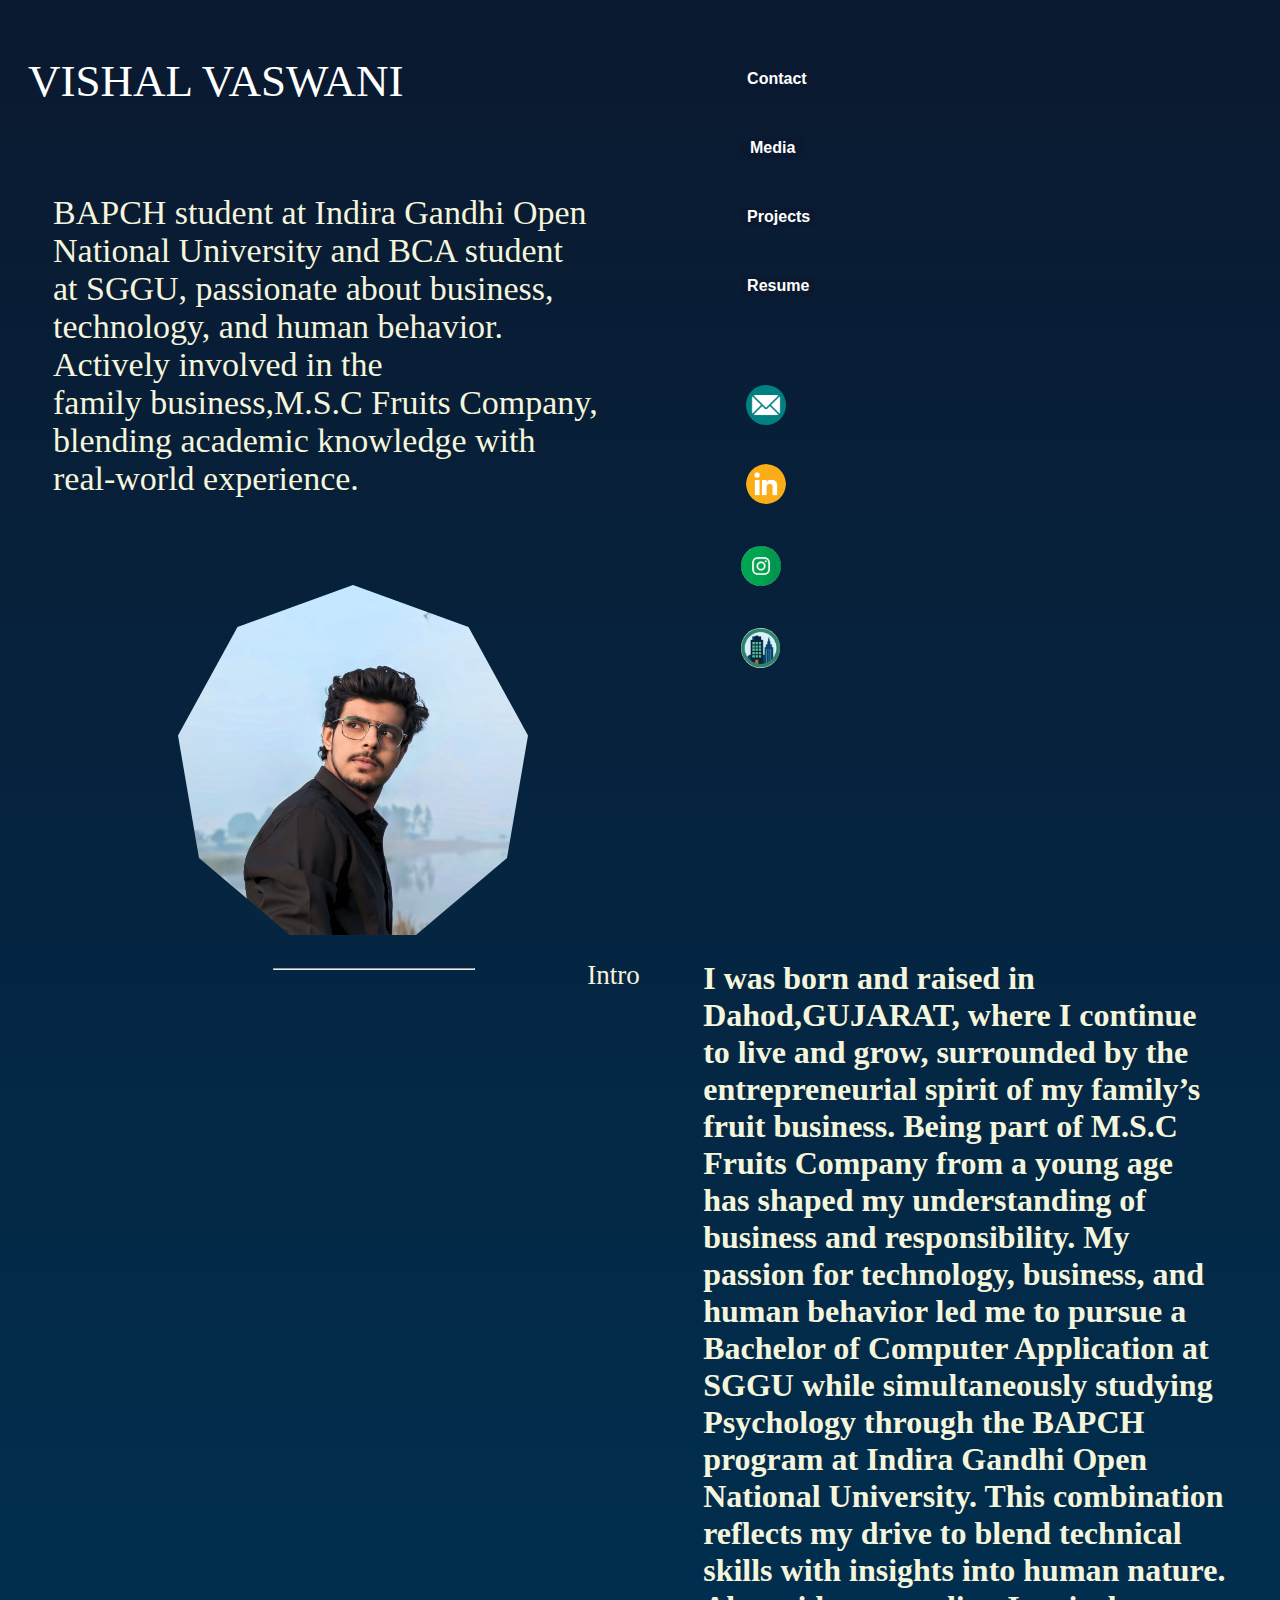
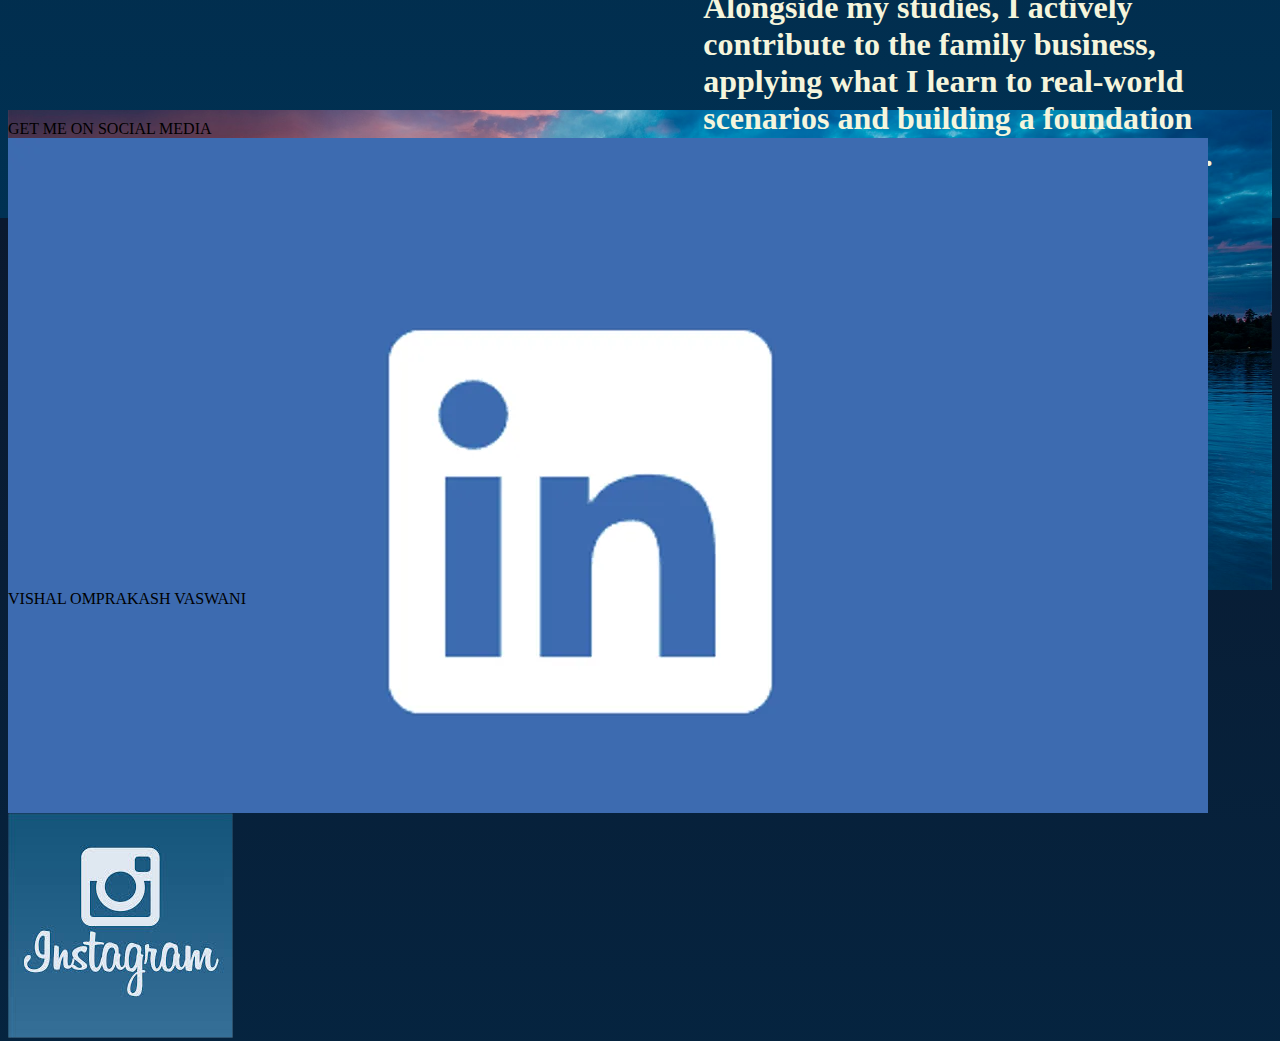
<file: index.html>
<html>
    <head>
        <title>
            VISHAL VASWANI
        </title>
        <link href="style.css" rel="stylesheet" type="text/css">
    </head>
    <body class="body">

    <div class="header">

        <div class="name">
            VISHAL VASWANI
        </div>
<div class="mx425">
        <div class="contact">
         <a href="contact.html"> 
             <button style="background-color: #0A192F; color: white;
             border: 0; font-weight: 700; font-size: 16px;">
                 Contact</button></a>
        </div>

        <div class="contact">
           <a href="media.html">
            <button style=" color: white;background-color: #0A192F;
             border: 0; font-weight: 700; font-size: 16px;">
              Media </button></a>
        </div>

        <div class="contact">
          <a href="projects.html">
            <button style="background-color: #0A192F;color: white;
             border: 0; font-weight: 700; font-size: 16px;">
             Projects</button></a>  
        </div>

        <div class="contact">
           <a href="resume.html">
            <button style="background-color: #0A192F;color: white;
             border: 0; font-weight: 700; font-size: 16px;">
             Resume</button></a> 
        </div>


        <div class="mx4255">


        

        <div >
          <a href="mailto:vishalomprakash169@gmail.com"> 
             <img src="eml.png" class="hbtn" style="margin-left: 5px;">
            </a>
        </div>

        <div >
           <a href="https://www.linkedin.com/in/vishal-vaswani-362831256?utm_source=share&utm_campaign=share_via&utm_content=profile&utm_medium=android_app">
             <img src="lk.png" class="hbtn2" style="margin-left: 5px;">
            </a>
        </div>

        <div >
            <a href=" https://www.instagram.com/vishal.vaswani_6355/">
            <img src="ist.jpeg" class="hbtn3"> </a>
        </div>

        <div >
            <a href="https://g.co/kgs/vkYXaao">
            <img src="bs.jpeg" class="hbtn4"></a>
        </div>
        
        </div>
    </div>
    </div>

<div class="bioandpic">
    <div class="bio">
<pre class="biotxt">
BAPCH student at Indira Gandhi Open 
National University and BCA student
at SGGU, passionate about business,
technology, and human behavior.
Actively involved in the
family business,M.S.C Fruits Company,
blending academic knowledge with
real-world experience.
</pre>
    </div>
    
        


</div>
<img class="pic1" src="my pic3.jpg">
<div class="intro">
        
  <div><hr class="line"></div> 

    <div class="intw">Intro</div>

    <div class="pint">
<per class="inttext">
I was born and raised in Dahod,GUJARAT,
where I continue to live and grow,
surrounded by the entrepreneurial
spirit of my family’s fruit business.
Being part of M.S.C Fruits Company
from a young age has shaped my 
understanding of business and responsibility.
My passion for technology, business,
and human behavior led me to pursue
a Bachelor of Computer Application
at SGGU while simultaneously
studying Psychology through the
BAPCH program at Indira Gandhi
Open National University.
This combination reflects my drive
to blend technical skills with
insights into human nature.
Alongside my studies, I actively
contribute to the family business,
applying what I learn to real-world
scenarios and building a foundation
for future entrepreneurial endeavors.
</per>
    </div>
</div>


<div class="footer">
   <!--  <hr style="margin-bottom: 20px;">
   <div class="fname">VISHAL OMPRAKASH VASWANI</div>
    <hr style="width: 520px;">-->
    GET ME ON SOCIAL MEDIA <a href="https://www.linkedin.com/in/vishal-vaswani-362831256?utm_source=share&utm_campaign=share_via&utm_content=profile&utm_medium=android_app">
    <img src="linkedin.webp" class="endimg"></a>
    <a href=" https://www.instagram.com/vishal.vaswani_6355/">
    <img src="insta.jpeg" alt="" class="endimg1"></a>
    
    
</div>
<div class="end">VISHAL OMPRAKASH VASWANI</div>






    </body>
</html>
</file>
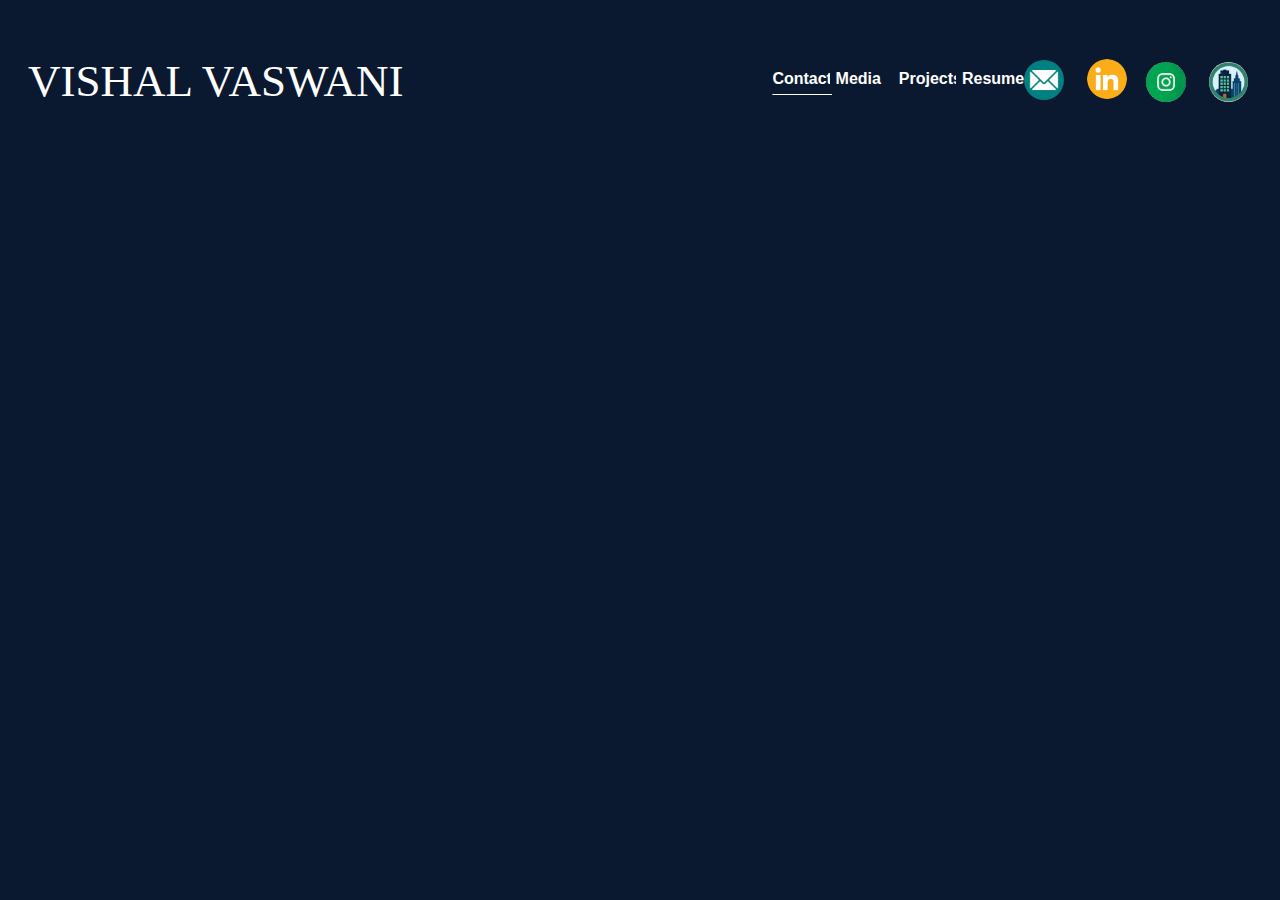
<file: contact.html>
<html>
    <head>
        <title>
            CONTACT
        </title>
        <link href="cstyle.css" rel="stylesheet" type="text/css">
    </head>
    <body class="body">

    <div class="header">

        <div class="name">
            VISHAL VASWANI
        </div>

        <div class="contact">
         <a href="contact.html"> 
            
             <button style=" background-color: #0A192F;          color: white;
             border: 0; font-weight: 700; font-size: 16px; text-underline-offset: 10px; 
             text-decoration-thickness: 3.1px;">
                <u> Contact</u>
            </button>
        
        </a>
        </div>

        <div class="contact">
           <a href="media.html">
            <button style="background-color: #0A192F; color: white;
             border: 0; font-weight: 700; font-size: 16px;">
              Media </button></a>
        </div>

        <div class="contact">
          <a href="projects.html">
            <button style="background-color: #0A192F;color: white;
             border: 0; font-weight: 700; font-size: 16px;">
             Projects</button></a>  
        </div>

        <div class="contact">
           <a href="resume.html">
            <button style="background-color: #0A192F; color: white;
             border: 0; font-weight: 700; font-size: 16px;">
             Resume</button></a> 
        </div>

        <div >
          <a href="mailto:vishalomprakash169@gmail.com" > 
             <img src="eml.png" class="hbtn" style="margin-left: 5px";>
            </a>
        </div>

        <div >
           <a href="https://www.linkedin.com/in/vishal-vaswani-362831256?utm_source=share&utm_campaign=share_via&utm_content=profile&utm_medium=android_app">
             <img src="lk.png" class="hbtn2" style="margin-left: 5px";>
            </a>
        </div>

        <div >
            <a href=" https://www.instagram.com/vishal.vaswani_6355/">
            <img src="ist.jpeg" class="hbtn3"> </a>
        </div>

        <div >
            <a href="https://g.co/kgs/vkYXaao">
            <img src="bs.jpeg" class="hbtn4"></a>
        </div>

    </div>

    </body>
</html>
</file>
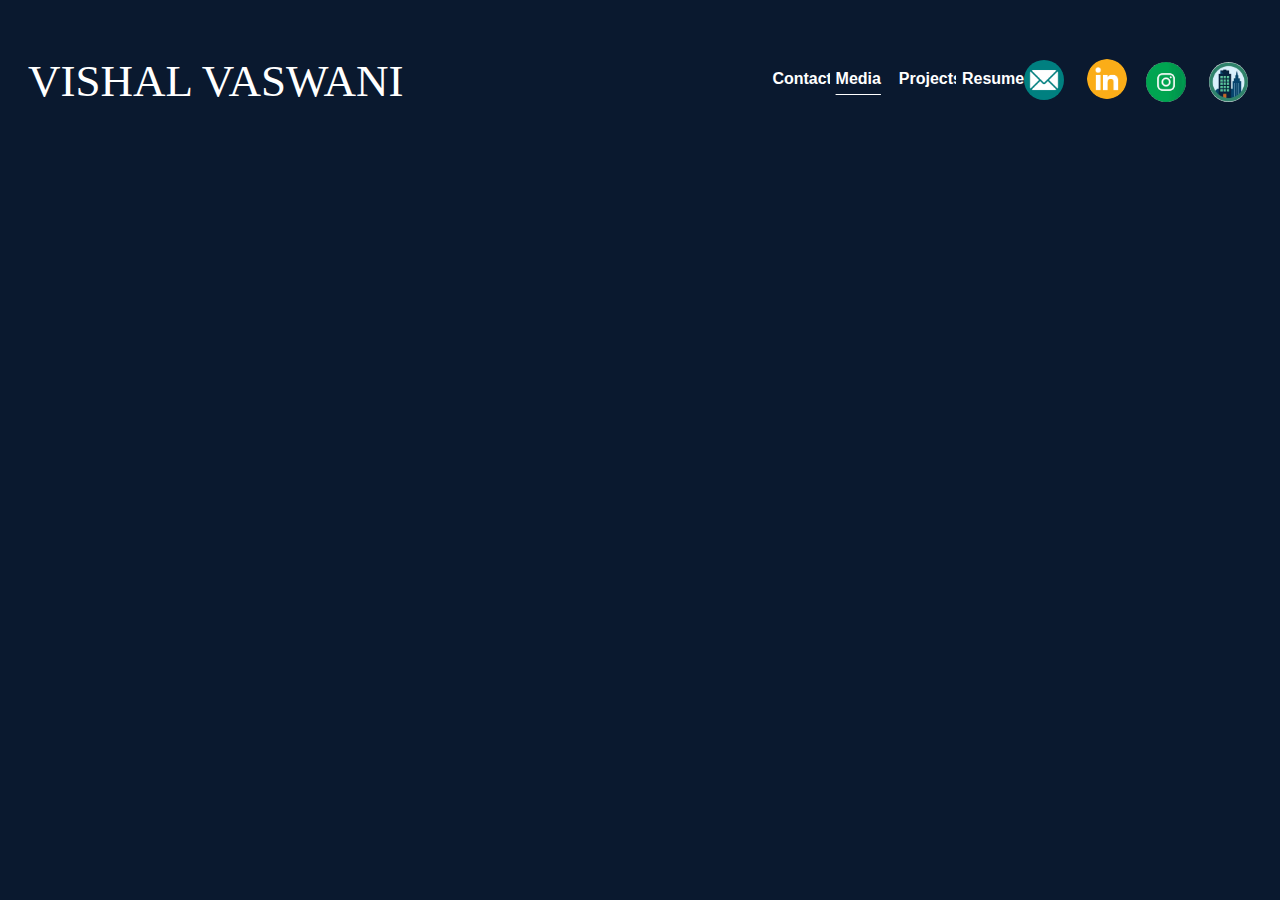
<file: media.html>
<html>
    <head>
        <title>
            MEDIA
        </title>
        <link href="mstyle.css" rel="stylesheet" type="text/css">
    </head>
    <body class="body">

    <div class="header">

        <div class="name">
            VISHAL VASWANI
        </div>

        <div class="contact">
         <a href="contact.html"> 
             <button style="background-color: #0A192F; color: white;
             border: 0; font-weight: 700; font-size: 16px;">
                 Contact</button></a>
        </div>

        <div class="contact">
           <a href="media.html">
            <button style=" color: white;background-color: #0A192F;
             border: 0; font-weight: 700; font-size: 16px; text-underline-offset: 10px; 
             text-decoration-thickness: 3.1px;">
              <u>Media </u></button></a>
        </div>

        <div class="contact">
          <a href="projects.html">
            <button style="background-color: #0A192F;color: white;
             border: 0; font-weight: 700; font-size: 16px;">
             Projects</button></a>  
        </div>

        <div class="contact">
           <a href="resume.html">
            <button style="background-color: #0A192F;color: white;
             border: 0; font-weight: 700; font-size: 16px;">
             Resume</button></a> 
        </div>

        <div >
          <a href="mailto:vishalomprakash169@gmail.com"> 
             <img src="eml.png" class="hbtn" style="margin-left: 5px;">
            </a>
        </div>

        <div >
           <a href="https://www.linkedin.com/in/vishal-vaswani-362831256?utm_source=share&utm_campaign=share_via&utm_content=profile&utm_medium=android_app">
             <img src="lk.png" class="hbtn2" style="margin-left: 5px;">
            </a>
        </div>

        <div >
            <a href=" https://www.instagram.com/vishal.vaswani_6355/">
            <img src="ist.jpeg" class="hbtn3"> </a>
        </div>

        <div >
            <a href="https://g.co/kgs/vkYXaao">
            <img src="bs.jpeg" class="hbtn4"></a>
        </div>
    </div>


    









    </body>
</html>
</file>
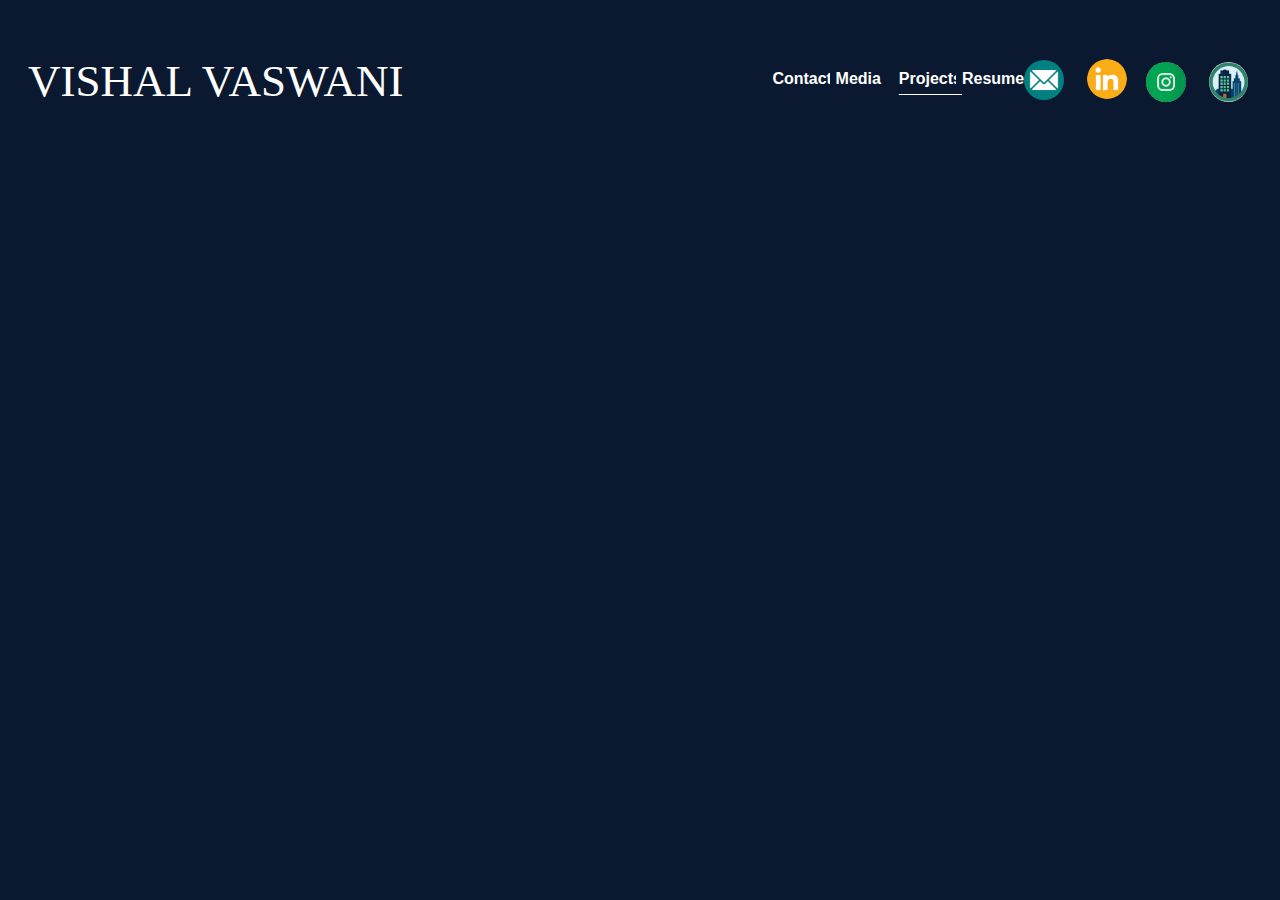
<file: projects.html>
<html>
    <head>
        <title>
            PROJECT
        </title>
        <link href="pstyle.css" rel="stylesheet" type="text/css">
    </head>
    <body class="body">

    <div class="header">

        <div class="name">
            VISHAL VASWANI
        </div>

        <div class="contact">
         <a href="contact.html"> 
             <button style="background-color: #0A192F; color: white;
             border: 0; font-weight: 700; font-size: 16px;">
                 Contact</button></a>
        </div>

        <div class="contact">
           <a href="media.html">
            <button style=" color: white;background-color: #0A192F;
             border: 0; font-weight: 700; font-size: 16px;">
              Media </button></a>
        </div>

        <div class="contact">
          <a href="projects.html">
            <button style="background-color: #0A192F; color: white;
             border: 0; font-weight: 700; font-size: 16px; text-underline-offset: 10px; 
             text-decoration-thickness: 3.1px;">
            <u>Projects </u> </button></a>  
        </div>

        <div class="contact">
           <a href="resume.html">
            <button style="background-color: #0A192F;color: white;
             border: 0; font-weight: 700; font-size: 16px;">
             Resume</button></a> 
        </div>

        <div >
          <a href="mailto:vishalomprakash169@gmail.com"> 
             <img src="eml.png" class="hbtn" style="margin-left: 5px;">
            </a>
        </div>

        <div >
           <a href="https://www.linkedin.com/in/vishal-vaswani-362831256?utm_source=share&utm_campaign=share_via&utm_content=profile&utm_medium=android_app">
             <img src="lk.png" class="hbtn2" style="margin-left: 5px;">
            </a>
        </div>

        <div >
            <a href=" https://www.instagram.com/vishal.vaswani_6355/">
            <img src="ist.jpeg" class="hbtn3"> </a>
        </div>

        <div >
            <a href="https://g.co/kgs/vkYXaao">
            <img src="bs.jpeg" class="hbtn4"></a>
        </div>
    </div>


    









    </body>
</html>
</file>
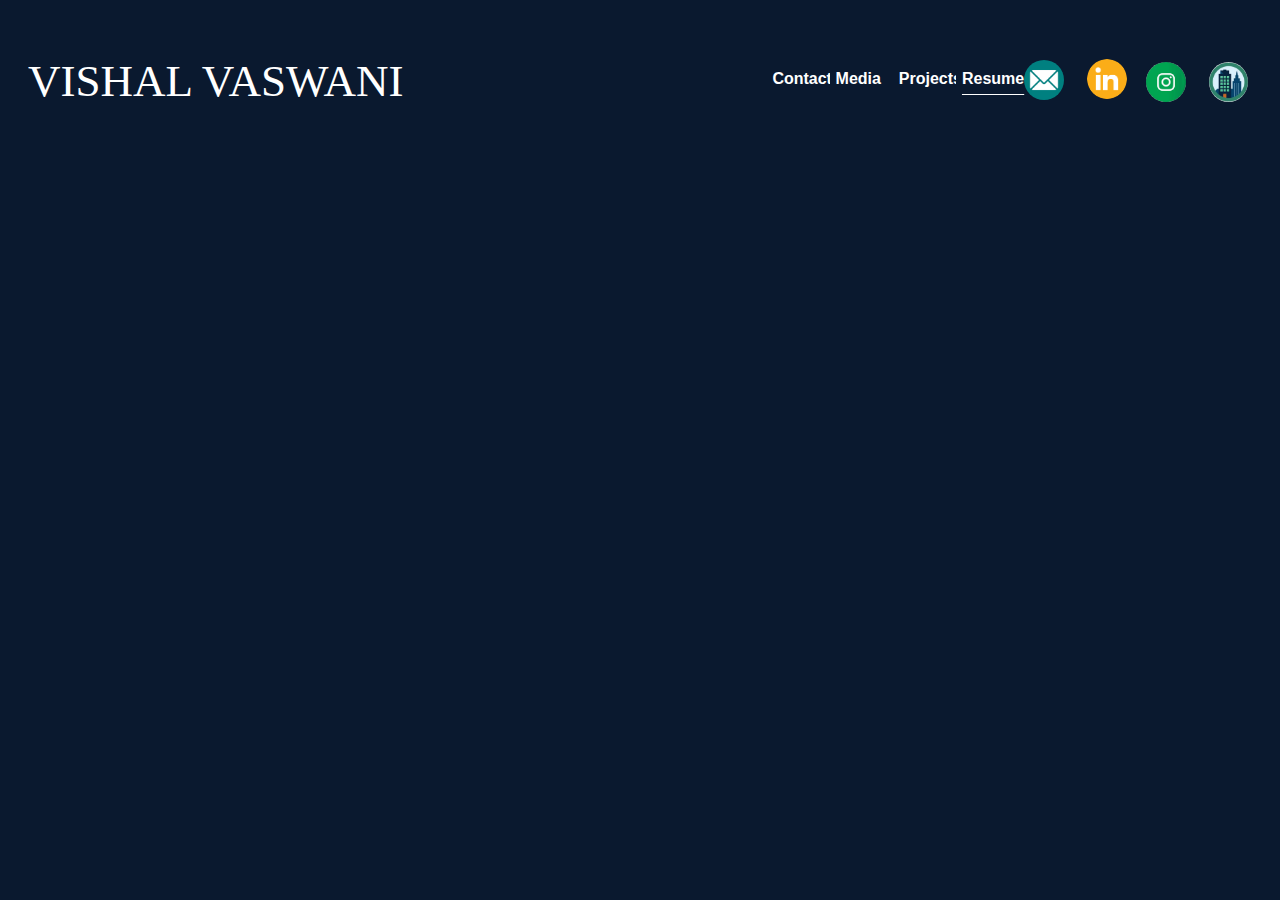
<file: resume.html>
<html>
    <head>
        <title>
            RESUME
        </title>
        <link href="rstyle.css" rel="stylesheet" type="text/css">
    </head>
    <body class="body">

    <div class="header">

        <div class="name">
            VISHAL VASWANI
        </div>

        <div class="contact">
         <a href="contact.html"> 
             <button style="background-color: #0A192F;color: white;
             border: 0; font-weight: 700; font-size: 16px;">
                 Contact</button></a>
        </div>

        <div class="contact">
           <a href="media.html">
            <button style=" color: white;background-color: #0A192F;
             border: 0; font-weight: 700; font-size: 16px;">
              Media </button></a>
        </div>

        <div class="contact">
          <a href="projects.html">
            <button style="background-color: #0A192F; color: white;
             border: 0; font-weight: 700; font-size: 16px;">
             Projects</button></a>  
        </div>

        <div class="contact">
           <a href="resume.html">
            <button style="background-color: #0A192F;color: white;
             border: 0; font-weight: 700; font-size: 16px; text-underline-offset: 10px; 
             text-decoration-thickness: 3.1px;">
             <u>Resume</u></button></a> 
        </div>

        <div >
          <a href="mailto:vishalomprakash169@gmail.com"> 
             <img src="eml.png" class="hbtn" style="margin-left: 5px;">
            </a>
        </div>

        <div >
           <a href="https://www.linkedin.com/in/vishal-vaswani-362831256?utm_source=share&utm_campaign=share_via&utm_content=profile&utm_medium=android_app">
             <img src="lk.png" class="hbtn2" style="margin-left: 5px;">
            </a>
        </div>

        <div >
            <a href=" https://www.instagram.com/vishal.vaswani_6355/">
            <img src="ist.jpeg" class="hbtn3"> </a>
        </div>

        <div >
            <a href="https://g.co/kgs/vkYXaao">
            <img src="bs.jpeg" class="hbtn4"></a>
        </div>
    </div>


    









    </body>
</html>
</file>
<file: style.css>
.body{
    background: linear-gradient( #0A192F, #003153);
    /*  ,#86AFD5 */
    height: 1790px;
}
.header{
    height: 115px;
    background-color: ;

    margin-top: 20px;
    color: white;
    display: grid;
    grid-template-columns: 58% 5% 5% 5% 5% 2% 5% 5% 5% 5%;
}
.name{
    background-color: ;
    font-family: "Sedan", serif;
  font-weight: 400;
  font-style: normal;
  font-size: 45px;
  margin-top: 35PX;
  margin-bottom: 35PX;
  margin-left: 20PX;
}
.contact{
    font-size: 17.5px;
    background-color: #0A192F;
    font-weight: 600;
  font-style: normal;
  margin-top: 49PX;
  margin-bottom: 49PX;
  color: white;
  text-align: center;
  
 
}

.hbtn{
   height: 40px;
   margin-top: 40px;
   border-radius: 110%;
   margin-left: ;
   
   
   
}

.hbtn2{
    height: 40px;
    width: 40px;
    object-fit: cover;
   margin-top: 39px;
   border-radius: 100%;
}

.hbtn3{
    height: 40px;
    margin-top: 42px;
    border-radius: 100%;
}


.hbtn4{
    height: 40px;
    margin-top: 42px;
    border-radius: 100%;
    margin-right: ;
}

.bioandpic{
    margin-top: 25px;
    display: grid;
    height: 400px;
    grid-template-columns: 46% 54%;
}




.bio{
   
}
.biotxt{
    font-size: 34px;
    margin-left: 45px;
    color: beige;
    font-family: "Sedan", serif;
    font-weight: 400;
    font-style: normal;
}

.pic{
    background-color: ;
}
@media (min-width: 426px )
{
    

.pic1{
    margin-left: 170px;
    height: 350px;
    width: 350px;
    object-fit: cover;
    margin-top: 25px;
     clip-path:  polygon(50% 0%, 83% 12%, 
     100% 43%, 94% 78%,
     68% 100%, 32% 100%, 6% 78%, 0% 43%, 17% 12%);
} }
.line{
    width: 200px;
margin-left: 70%;
margin-top: px;
display: ;
}
.intro{
    background-color: ;
    height: 750px;
    margin-top: 25px;
    display: grid;
    grid-template-columns: 30% 25% 45%;
}
.intw{
    text-align: ;
    background-color:;
    font-size: 27px;
    margin-left: 200px;
    color: beige;
    font-family: "Sedan", serif;
    font-weight: 400;
    font-style: normal;
}
.pint{
    background-color: ;
    margin-right: 45px;
}
.inttext{
    text-align: ;
    background-color: ;
    font-size: 32px;
    margin-left: px;
    color: beige;
    font-family: "Sedan", serif;
    font-weight: 700;
    font-style: normal;
    margin-left: ;
}

.footer{
     /* background-color: #86AFD5; */
     background-color: ;
     height: 470px;
     padding-top: 10px;
    background-image: url(anders-jilden-uwbajDCODj4-unsplash.jpg);
    background-repeat: no-repeat;
    background-position: center;
    background-size: cover;
    
}.fname{
    text-align: center;
    font-size: 35px;
    margin-top: 0px;
    margin-bottom: 0;
    font-family: "Sedan", serif;
    font-weight: 700;
    font-style: italic;
    color: #86AFD5;

}

@media (max-width: 425px )
{
.body{
        background: linear-gradient( #0A192F, #003153);
       
        /*   ,#86AFD5 */
        height: 1235px;
      
    }
    
    .header{
        height: 115px;
        background-color: ;
    
        margin-top: 20px;
        color: white;
        display: block;
       
        grid-template-columns:  ;
        column-gap: px
    }
    .mx425{
        display: grid;
        grid-template-columns: 100px 100px 100px 100px;
        height: 55px;
        background-color: ;
    }
    .mx4255{
        display: grid;
        grid-template-columns: 100px 100px 100px 100px;
        column-gap px; 
        margin-left: 35px;
        background-color: ;
        height: 60px
    }



    .name{
        background-color: ;
        font-family: "Sedan", serif;
      font-weight: 400;
      font-style: normal;
      font-size: 20px;
      margin-top: 17PX;
      margin-bottom: 35PX;
      margin-left: PX;
    }
    .contact{
        font-size: 8px;
        background-color: #0A192F;
        font-weight: 200;
      font-style: normal;
      margin-top: 17PX;
      margin-bottom: PX;
      color: white;
      text-align: ;
      
     
    }
    
    .hbtn{
       height: 40px;
       margin-top: 5px;
       border-radius: 110%;
       margin-left: 0px;
       
       
       
    }
    
    .hbtn2{
        height: 40px;
        width: 40px;
        object-fit: cover;
       margin-top: 5px;
       border-radius: 100%;
    }
    
    .hbtn3{
        height: 40px;
        margin-top: 5px;
        border-radius: 100%;
    }
    
    
    .hbtn4{
        height: 40px;
        margin-top: 5px;
        border-radius: 100%;
        margin-right: ;
    }
    
    .bioandpic{
        margin-top: 115px;
        display: grid;
        height: 235px;
        grid-template-columns: 46% 54%;
    }
    
    
    
    
    .bio{
       
    }
    .biotxt{
        font-size: 20px;
        margin-left: 20px;
        color: beige;
        font-family: "Sedan", serif;
        font-weight: 400;
        font-style: normal;
        margin-bottom: 0%;
        
    }
    
    .pic{
       
    }
    
    .pic1{
        margin-top: px;
        height: 150px;
        align-items: ;
        width:  250px;
        margin-left: 78px;
        margin-right: ;
        border-radius: 20px;
        object-fit: cover;
       
        }
    .line{
        width: px;
    margin-left: 95px;
    margin-top: px;
    display: ;
    
    }
    .intro{
        background-color: ;
        height: 340px;
        margin-top: 20px;
        display: grid;
        grid-template-columns: 5% 5% 90%;
    }
    .intw{
        text-align: ;
        background-color:;
        margin-top: 20px;
        margin-right: px;
        font-size: 20px;
        margin-left: 0px;
        color: beige;
        font-family: "Sedan", serif;
        font-weight: 400;
        font-style: normal;
    }
    .pint{
        background-color: ;
        margin-right: 45px;
        margin-top: 50px;
        margin-right: ;
    }
    .inttext{
        text-align: ;
        background-color: ;
        font-size: 14px;
        margin-left: px;
        color: beige;
        font-family: "Sedan", serif;
        font-weight: 700;
        font-style: normal;
        margin-left: 0;
    }
    
    
    .footer{
         /* background-color: #86AFD5; */
         background-color: ;
         height: 200px;
         padding-top: px;
        background-image: url(anders-jilden-uwbajDCODj4-unsplash.jpg);
        background-repeat: no-repeat;
        background-position: center;
        background-size: cover;
        font-size: 15PX;
        padding-left: 7PX;
        
    }
    .end{
        text-align: center;
        color: beige;
        font-family: "Sedan", serif;
        font-weight: 400;
        font-style: normal;
        font-size: 25px;
        height: ;
        margin-top: 10;

    }
    
    .endimg{
        height: 25px;
        display: block;
        width: 25px;
        object-fit: cover;
        margin-top: 5PX;
        border-radius: 20PX;
        }

    
    .endimg1{
        height: 25px;
        display: block;
        object-fit: cover;
        margin-top: 5px;
        border-radius: 20PX;
    }
    
    
    .fname{
        text-align: center;
        font-size: 35px;
        margin-top: 0px;
        margin-bottom: 0;
        font-family: "Sedan", serif;
        font-weight: 700;
        font-style: italic;
        color: #86AFD5;
    
    }
}
</file>
<file: cstyle.css>
.body{
    background-color: #0A192F;
}

.header{
    height: 115px;
    background-color: #0A192F;
    margin-top: 20px;
    color: white;
    display: grid;
    grid-template-columns: 60% 5% 5% 5% 5% 5% 5% 5% 5%;
}
.name{
    background-color: #0A192F;
    font-family: "Sedan", serif;
  font-weight: 400;
  font-style: normal;
  font-size: 45px;
  margin-top: 35PX;
  margin-bottom: 35PX;
  margin-left: 20PX;
}
.contact{
    font-size: 17.5px;
    background-color: #0A192F;
    font-weight: 600;
  font-style: normal;
  margin-top: 49PX;
  margin-bottom: 49PX;
  color: white;
  
 
}

.hbtn{
   height: 40px;
   margin-top: 40px;
   border-radius: 110%;
   
   
}

.hbtn2{
    height: 40px;
    width: 40px;
    object-fit: cover;
   margin-top: 39px;
   border-radius: 100%;
}

.hbtn3{
    height: 40px;
    margin-top: 42px;
    border-radius: 100%;
}


.hbtn4{
    height: 40px;
    margin-top: 42px;
    border-radius: 100%;
}
</file>
<file: mstyle.css>
.body{
    background-color: #0A192F;
}

.header{
    height: 115px;
    background-color: #0A192F;
    margin-top: 20px;
    color: white;
    display: grid;
    grid-template-columns: 60% 5% 5% 5% 5% 5% 5% 5% 5%;
}
.name{
    background-color: #0A192F;
    font-family: "Sedan", serif;
  font-weight: 400;
  font-style: normal;
  font-size: 45px;
  margin-top: 35PX;
  margin-bottom: 35PX;
  margin-left: 20PX;
}
.contact{
    font-size: 17.5px;
    background-color: #0A192F;
    font-weight: 600;
  font-style: normal;
  margin-top: 49PX;
  margin-bottom: 49PX;
  color: white;
  
 
}

.hbtn{
   height: 40px;
   margin-top: 40px;
   border-radius: 110%;
   
   
}

.hbtn2{
    height: 40px;
    width: 40px;
    object-fit: cover;
   margin-top: 39px;
   border-radius: 100%;
}

.hbtn3{
    height: 40px;
    margin-top: 42px;
    border-radius: 100%;
}


.hbtn4{
    height: 40px;
    margin-top: 42px;
    border-radius: 100%;
}
</file>
<file: pstyle.css>
.body{
    background-color: #0A192F;
}

.header{
    height: 115px;
    background-color: #0A192F;
    margin-top: 20px;
    color: white;
    display: grid;
    grid-template-columns: 60% 5% 5% 5% 5% 5% 5% 5% 5%;
}
.name{
    background-color: #0A192F;
    font-family: "Sedan", serif;
  font-weight: 400;
  font-style: normal;
  font-size: 45px;
  margin-top: 35PX;
  margin-bottom: 35PX;
  margin-left: 20PX;
}
.contact{
    font-size: 17.5px;
    background-color: #0A192F;
    font-weight: 600;
  font-style: normal;
  margin-top: 49PX;
  margin-bottom: 49PX;
  color: white;
  
 
}

.hbtn{
   height: 40px;
   margin-top: 40px;
   border-radius: 110%;
   
   
}

.hbtn2{
    height: 40px;
    width: 40px;
    object-fit: cover;
   margin-top: 39px;
   border-radius: 100%;
}

.hbtn3{
    height: 40px;
    margin-top: 42px;
    border-radius: 100%;
}


.hbtn4{
    height: 40px;
    margin-top: 42px;
    border-radius: 100%;
}
</file>
<file: rstyle.css>
.body{
    background-color: #0A192F;
}

.header{
    height: 115px;
    background-color: #0A192F;
    margin-top: 20px;
    color: white;
    display: grid;
    grid-template-columns: 60% 5% 5% 5% 5% 5% 5% 5% 5%;
}
.name{
    background-color: #0A192F;
    font-family: "Sedan", serif;
  font-weight: 400;
  font-style: normal;
  font-size: 45px;
  margin-top: 35PX;
  margin-bottom: 35PX;
  margin-left: 20PX;
}
.contact{
    font-size: 17.5px;
    background-color: #0A192F;
    font-weight: 600;
  font-style: normal;
  margin-top: 49PX;
  margin-bottom: 49PX;
  color: white;
  
 
}

.hbtn{
   height: 40px;
   margin-top: 40px;
   border-radius: 110%;
   
   
}

.hbtn2{
    height: 40px;
    width: 40px;
    object-fit: cover;
   margin-top: 39px;
   border-radius: 100%;
}

.hbtn3{
    height: 40px;
    margin-top: 42px;
    border-radius: 100%;
}


.hbtn4{
    height: 40px;
    margin-top: 42px;
    border-radius: 100%;
}
</file>
